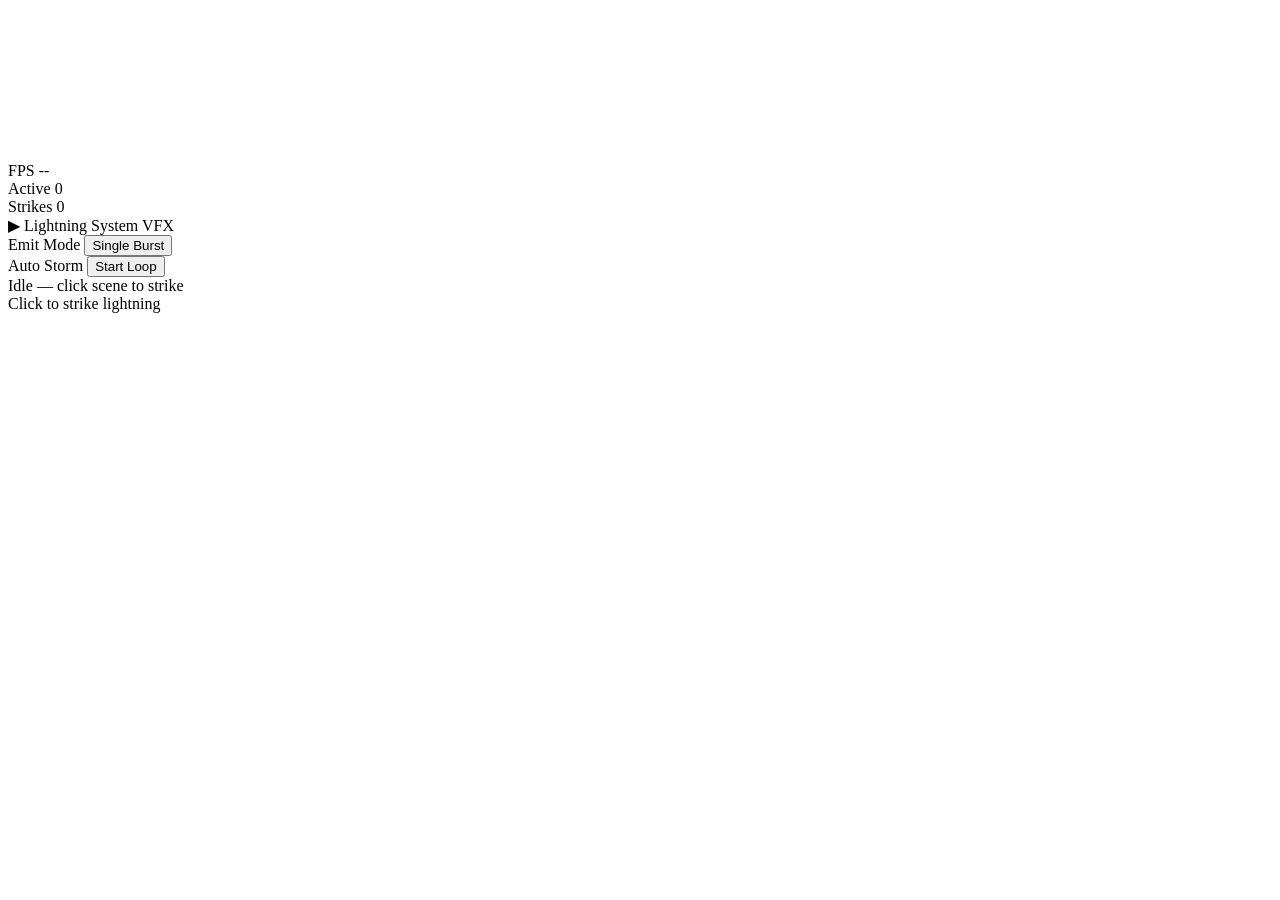
<file: reference/Lightning-VFX/index.html>
<!doctype html>
<html lang="en">
  <head>
    <meta charset="UTF-8" />
    <link rel="icon" type="image/svg+xml" href="/vite.svg" />
    <meta name="viewport" content="width=device-width, initial-scale=1.0" />
    <title>Lightning VFX Three.js</title>
  </head>

  <body>
    <div id="app"></div>
    <canvas class="webgl"></canvas>

    <div id="flash-overlay"></div>

    <!-- Stats top-left -->
    <div id="stats">
      <div class="stat-row">
        <span class="stat-label">FPS</span>
        <span class="stat-value" id="fps">--</span>
      </div>
      <div class="stat-row">
        <span class="stat-label">Active</span>
        <span class="stat-value" id="bolt-count">0</span>
      </div>
      <div class="stat-row">
        <span class="stat-label">Strikes</span>
        <span class="stat-value" id="strike-count">0</span>
      </div>
    </div>

    <!-- VFX control panel bottom-right -->
    <div id="vfx-panel">
      <div class="panel-header">
        <span class="panel-header-arrow">▶</span>
        <span class="panel-header-title">Lightning System</span>
        <span class="panel-header-badge">VFX</span>
      </div>
      <div class="panel-body">
        <div class="field-row">
          <span class="field-label">Emit Mode</span>
          <button class="vfx-btn" id="btn-single" type="button">
            <span class="btn-dot" aria-hidden="true"></span>Single Burst
          </button>
        </div>

        <div class="field-row">
          <span class="field-label">Auto Storm</span>
          <button class="vfx-btn accent" id="btn-auto" type="button">
            <span class="btn-dot" id="auto-dot" aria-hidden="true"></span>Start
            Loop
          </button>
        </div>

        <div class="sep-line"></div>

        <div class="status-row">
          <div class="status-indicator" id="status-dot"></div>
          <span class="status-text" id="status-text"
            >Idle — click scene to strike</span
          >
        </div>
      </div>
    </div>

    <div id="click-text-overlay">Click to strike lightning</div>
    <script type="module" src="./src/main.js"></script>
  </body>
</html>
</file>
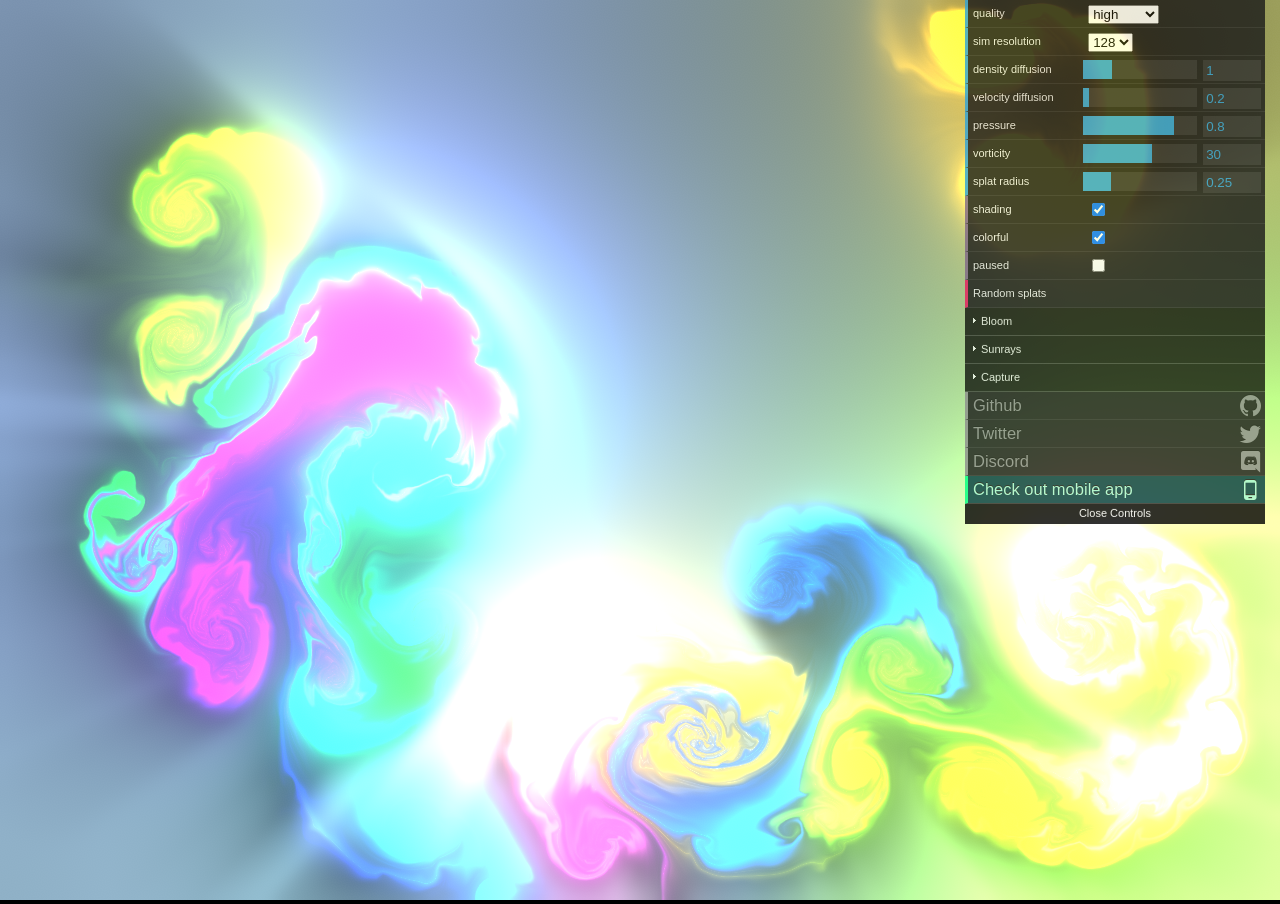
<file: reference/webgl-fluid-simulation/index.html>
<!DOCTYPE html>
<html>
    <head>
        <meta charset="utf-8">
        <meta http-equiv="Cache-Control" content="no-cache">

        <meta name="viewport" content="width=device-width, initial-scale=1.0, user-scalable=no">
        <meta name="apple-mobile-web-app-status-bar-style" content="black-translucent">
        <meta name="apple-mobile-web-app-capable" content="yes">
        <meta name="mobile-web-app-capable" content="yes">

        <link rel="apple-touch-icon" href="logo.png">
        <link rel="icon" href="logo.png">

        <title>WebGL Fluid Simulation</title>
        <meta name="description" content="A WebGL fluid simulation that works in mobile browsers.">

        <meta property="og:type" content="website">
        <meta property="og:title" content="Webgl Fluid Simulation">
        <meta property="og:description" content="A WebGL fluid simulation that works in mobile browsers.">
        <meta property="og:url" content="https://paveldogreat.github.io/WebGL-Fluid-Simulation/">
        <meta property="og:image" content="https://paveldogreat.github.io/WebGL-Fluid-Simulation/logo.png">

        <script type="text/javascript" src="dat.gui.min.js"></script>
        <style>
            @font-face {
                font-family: 'iconfont';
                src: url('iconfont.ttf') format('truetype');
            }

            * {
                user-select: none;
            }

            html, body {
                overflow: hidden;
                background-color: #000;
            }

            body {
                margin: 0;
                position: fixed;
                width: 100%;
                height: 100%;
            }

            canvas {
                width: 100%;
                height: 100%;
            }

            .dg {
                opacity: 0.9;
            }

            .dg .property-name {
                overflow: visible;
            }

            .bigFont {
                font-size: 150%;
                color: #8C8C8C;
            }

            .cr.function.appBigFont {
                font-size: 150%;
                line-height: 27px;
                color: #A5F8D3;
                background-color: #023C40;
            }

            .cr.function.appBigFont .property-name {
                float: none;
            }

            .cr.function.appBigFont .icon {
                position: sticky;
                bottom: 27px;
            }

            .icon {
                font-family: 'iconfont';
                font-size: 130%;
                float: right;
            }

            .twitter:before {
                content: 'a';
            }

            .github:before {
                content: 'b';
            }

            .app:before {
                content: 'c';
            }

            .discord:before {
                content: 'd';
            }

            .promo {
                display: none;
                /* display: table; */
                position: absolute;
                top: 0;
                left: 0;
                width: 100%;
                height: 100%;
                z-index: 1;
                overflow: auto;
                color: lightblue;
                background-color: rgba(0,0,0,0.4);
                animation: promo-appear-animation 0.35s ease-out;
            }

            .promo-middle {
                display: table-cell;
                vertical-align: middle;
            }

            .promo-content {
                width: 80vw;
                height: 80vh;
                max-width: 80vh;
                max-height: 80vw;
                margin: auto;
                padding: 0;
                font-size: 2.8vmax;
                font-family: Futura, "Trebuchet MS", Arial, sans-serif;
                text-align: center;
                background-image: url("promo_back.png");
                background-position: center;
                background-repeat: no-repeat;
                background-size: cover;
                border-radius: 15px;
                box-shadow: 0 4px 8px 0 rgba(0,0,0,0.2), 0 6px 20px 0 rgba(0,0,0,0.19);
            }

            .promo-header {
                height: 10%;
                padding: 2px 16px;
            }

            .promo-close {
                width: 10%;
                height: 100%;
                text-align: left;
                float: left;
                font-size: 1.3em;
                /* transition: 0.2s; */
            }

            .promo-close:hover {
                /* transform: scale(1.25); */
                cursor: pointer;
            }

            .promo-body {
                padding: 8px 16px 16px 16px;
                margin: auto;
            }

            .promo-body p {
                margin-top: 0;
                mix-blend-mode: color-dodge;
            }

            .link {
                width: 100%;
                display: inline-block;
            }

            .link img {
                width: 100%;
            }

            @keyframes promo-appear-animation {
                0% {
                    transform: scale(2.0);
                    opacity: 0;
                }
                100% {
                    transform: scale(1.0);
                    opacity: 1;
                }
            }
        </style>
        <script>
            window.ga=window.ga||function(){(ga.q=ga.q||[]).push(arguments)};ga.l=+new Date;
            ga('create', 'UA-105392568-1', 'auto');
            ga('send', 'pageview');
        </script>
        <script async src="https://www.google-analytics.com/analytics.js"></script>
    </head>
    <body>
        <canvas></canvas>

        <!-- Mother of God, pls forgive me -->
        <div class="promo">
            <div class="promo-middle">
                <div class="promo-content">
                    <div class="promo-header">
                        <span class="promo-close">&times;</span>
                    </div>
                    <div class="promo-body">
                        <p>Try Fluid Simulation app!</p>
                        <div class="links-container">
                            <a class="link" id="apple_link" target="_blank">
                                <img class="link-img" alt="Download on the App Store" src="app_badge.png"/>
                            </a>
                            <a class="link" id="google_link" target="_blank">
                                <img class="link-img" alt="Get it on Google Play" src="gp_badge.png"/>
                            </a>
                        </div>
                    </div>
                </div>
            </div>
        </div>

        <script src="./script.js"></script>
    </body>
</html>
</file>
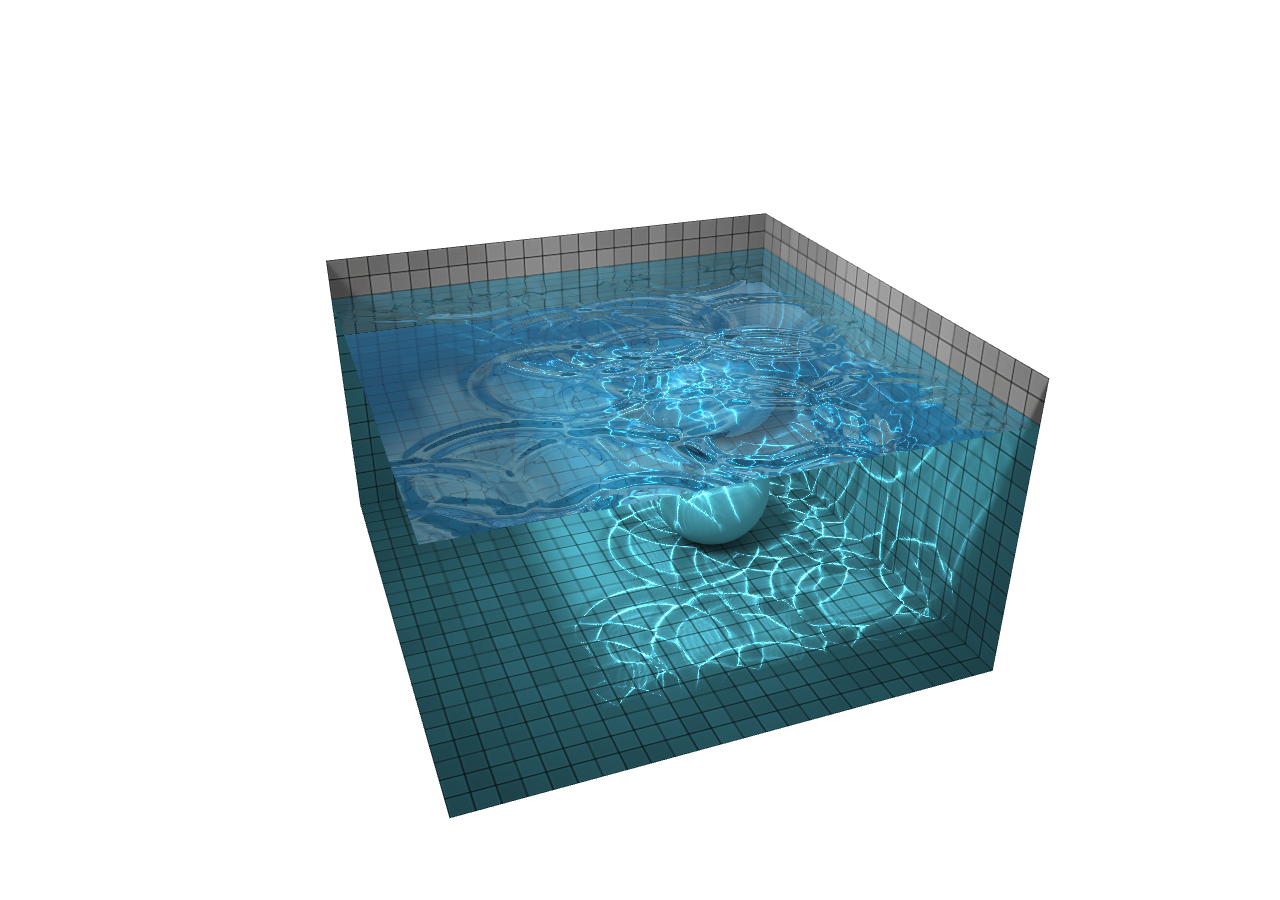
<file: reference/webgl-water/index.html>
<!--
WebGL Water
http://madebyevan.com/webgl-water/

Copyright 2011 Evan Wallace
Released under the MIT license
-->

<!DOCTYPE html>
<html><head>
  <title>WebGL Water</title>
  <meta name="viewport" content="initial-scale=1.0, user-scalable=no">
  <script src="OES_texture_float_linear-polyfill.js"></script>
  <script src="lightgl.js"></script>
  <script src="cubemap.js"></script>
  <script src="renderer.js"></script>
  <script src="water.js"></script>
  <script src="main.js"></script>
  <style type="text/css">
    body { font: 13px/140% Arial, sans-serif; background: transparent; color: white; overflow: hidden; }
    a { color: inherit; cursor: pointer; }
    img { display: none; }
    ul { padding: 0 0 0 20px; }
    h1 { font: bold italic 30px/30px Georgia; text-align: center; }
    h2 { font: bold italic 17px/17px Georgia; padding-top: 10px; }
    small { display: block; font-size: 11px; line-height: 15px; }
    canvas { position: absolute; top: 0; left: 0; }
    #help { display: none; }
    #loading { display: none; }
    @media (max-width: 600px) {
      small { font-size: 8px; line-height: 10px; }
      #help { width: 100px; font-size: 10px; line-height: 12px; }
    }
  </style>
</head><body>
  <div id="loading">Loading...</div>
  <div id="help">
    <h1>WebGL Water</h1>
    <p>Made by <a href="http://madebyevan.com/">Evan Wallace</a></p>
    <p>This demo requires a decent graphics card and up-to-date drivers. If you can't run the demo, you can still <a href="http://youtube.com/watch?v=R0O_9bp3EKQ">see it on YouTube</a>.</p>
    <h2>Interactions:</h2>
    <ul>
      <li>Draw on the water to make ripples</li>
      <li>Drag the background to rotate the camera</li>
      <li>Press SPACEBAR to pause and unpause</li>
      <li>Drag the sphere to move it around</li>
      <li>Press the L key to set the light direction</li>
      <li>Press the G key to toggle gravity</li>
    </ul>
    <h2>Features:</h2>
    <ul>
      <li>Raytraced reflections and refractions</li>
      <li>Analytic ambient occlusion</li>
      <li>Heightfield water simulation *</li>
      <li>Soft shadows</li>
      <li>Caustics (see <a href="https://medium.com/@evanwallace/rendering-realtime-caustics-in-webgl-2a99a29a0b2c">this</a> for details) **</li>
    </ul>
    <p><small>* requires the OES_texture_float extension<br>** requires the OES_standard_derivatives extension</small></p>
    <p><small>Tile texture from <a href="http://www.flickr.com/photos/zooboing/3682834083/">zooboing</a> on Flickr</small></p>
  </div>
  <img id="tiles" src="tiles.jpg">
  <img id="xneg" src="xneg.jpg">
  <img id="xpos" src="xpos.jpg">
  <img id="ypos" src="ypos.jpg">
  <img id="zneg" src="zneg.jpg">
  <img id="zpos" src="zpos.jpg">
</body></html>
</file>
